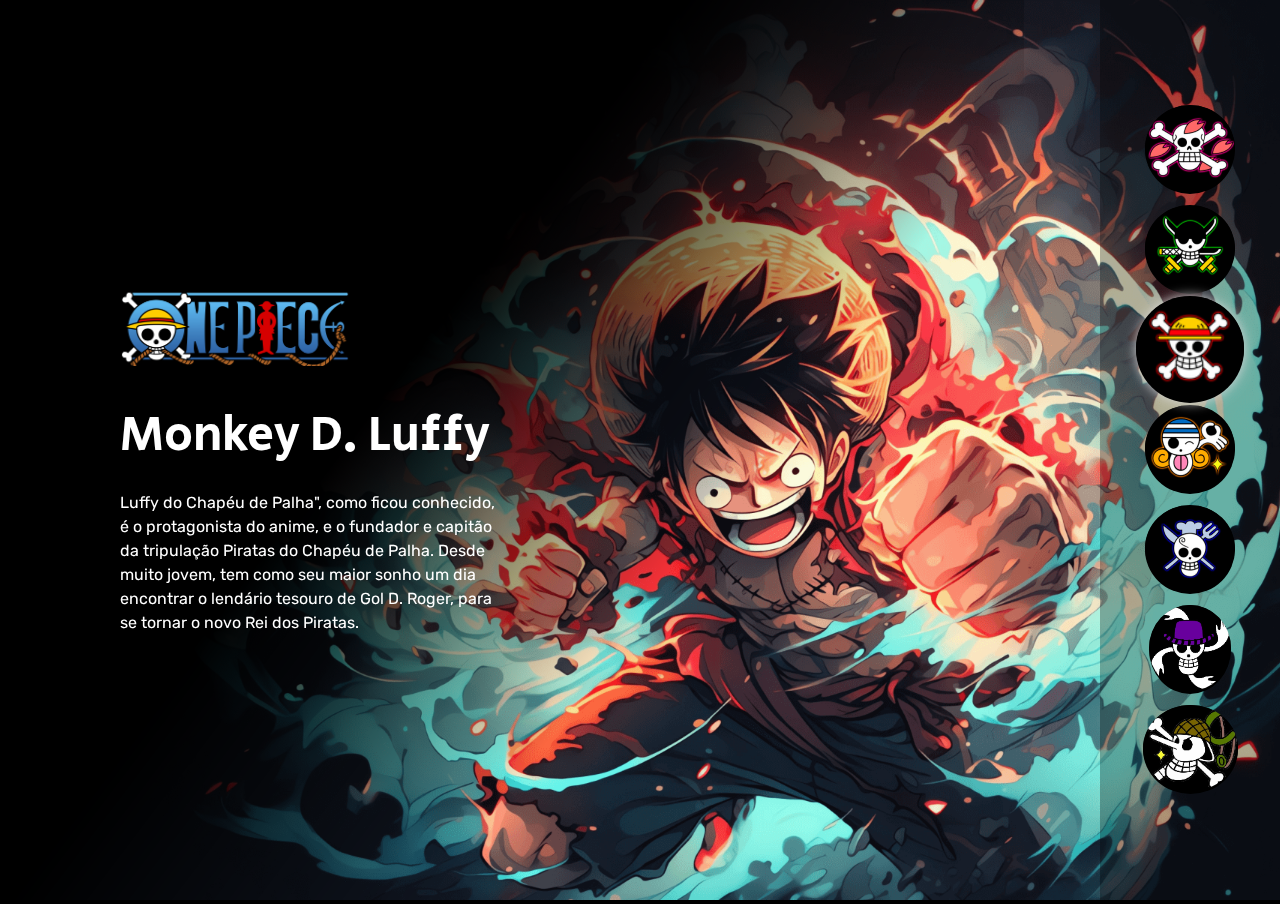
<file: index.html>
<!DOCTYPE html>
<html lang="pt-BR">

<head>
    <meta charset="UTF-8">
    <meta name="viewport" content="width=device-width, initial-scale=1.0">

    <link rel="preconnect" href="https://fonts.googleapis.com">
    <link rel="preconnect" href="https://fonts.gstatic.com" crossorigin>
    <link href="https://fonts.googleapis.com/css2?family=Rubik&family=Secular+One&display=swap" rel="stylesheet">

    <link rel="stylesheet" href="./src/css/reset.css">
    <link rel="stylesheet" href="./src/css/estilos.css">
    <link rel="stylesheet" href="./src/css/responsivo.css">

    <title>One Piece </title>
</head>

<body>
    <main class="personagens">
        <div class="personagem">
            <img class="imagens" src="./src/imagens/personagem-tony-chopper.png" alt="Personagem Tony Chopper">
            <div class="conteudo">
                <i class="logo"></i>
                <h2 class="nome-personagem">Tony Chopper</h2>
                <p class="descricao">Esta pequena rena ganhou a habilidade de mudar sua forma e de pensar como humanos
                    após comer a fruta Hito Hito no Mi. Chopper é um valioso membro da tripulação dos Piratas do Chapéu
                    de Palha, atuando como médico da tripulação.</p>
            </div>
        </div>

        <div class="personagem">
            <img class="imagens" src="./src/imagens/personagem-roronoa-zoro.png" alt="Personagem Roronoa Zoro">
            <div class="conteudo">
                <i class="logo"></i>
                <h2 class="nome-personagem">Roronoa Zoro</h2>
                <p class="descricao">Primeiro pirata (segundo membro se contarmos com Luffy) a se juntar à tripulação de
                    Piratas do Chapéu de Palha, Zoro aceitou o convite de Luffy após o capitão salvar sua vida.
                </p>
            </div>
        </div>

        <div class="personagem selecionado">
            <img class="imagens" src="./src/imagens/personagem-monkey-d-luffy.png" alt="Personagem Monkey D. Luffy">
            <div class="conteudo">
                <i class="logo"></i>
                <h2 class="nome-personagem">Monkey D. Luffy</h2>
                <p class="descricao">Luffy do Chapéu de Palha", como ficou conhecido, é o protagonista do anime, e o
                    fundador e capitão da tripulação Piratas do Chapéu de Palha. Desde muito jovem, tem como seu maior
                    sonho um dia encontrar o lendário tesouro de Gol D. Roger, para se tornar o novo Rei dos Piratas.
                </p>
            </div>
        </div>

        <div class="personagem">
            <img class="imagens" src="./src/imagens/personagem-nami.png" alt="Personagem Nami">
            <div class="conteudo">
                <i class="logo"></i>
                <h2 class="nome-personagem">Nami</h2>
                <p class="descricao">Uma órfã de guerra, ainda criança Nami foi adotada por Bell-mère, uma mulher da
                    Marinha. Enquanto crescia ao lado de sua irmã adotiva Nojiko, Nami já demonstrava sua paixão por
                    desenhar mapas, sonhando em um dia fazer o mapa de todo o mundo.

                </p>
            </div>
        </div>

        <div class="personagem">
            <img class="imagens" src="./src/imagens/personagem-sanji.png" alt="Personagem Sanji">
            <div class="conteudo">
                <i class="logo"></i>
                <h2 class="nome-personagem">Sanji</h2>
                <p class="descricao">Também conhecido como "Perna Negra" Sanji, este pirata foi o quinto a integrar a
                    tripulação de Luffy. Suas ações como pirata lhe renderam a terceira maior recompensa entre os
                    membros do Chapéu de Palha, além de atuar como cozinheiro oficial do grupo.
                </p>
            </div>
        </div>
        <div class="personagem">
            <img class="imagens" src="./src/imagens/personagem-nico.jpg" alt="Personagem Nico">
            <div class="conteudo">
                <i class="logo"></i>
                <h2 class="nome-personagem">Nico</h2>
                <p class="descricao">É a arqueóloga dos Piratas do Chapéu de Palha. Ela foi originalmente introduzida como vice-presidente da organização criminosa de nome Baroque Works, com a alcunha de Miss All Sunday. Sétima integrante da tripulação, Foi a primeira "vilã" a entrar no grupo.
                </p>
            </div>
        </div>
        <div class="personagem">
            <img class="imagens" src="./src/imagens/personagem-usopp.jpg" alt="Personagem Usopp">
            <div class="conteudo">
                <i class="logo"></i>
                <h2 class="nome-personagem">Usopp</h2>
                <p class="descricao">é um dos mais sentimentais dos Chapéus de Palha, e chora ou perde a calma em momentos de estresse emocional. No início da série, Usopp era, ansioso, inseguro, mentiroso compulsivo e facilmente assustado.
                </p>
            </div>
        </div>
    </main>
    <ul class="botoes">
        <li>
            <button class="botao">
                <img src="./src/imagens/tripulacao-chopper.png" alt="Tripulação Chopper">
            </button>
        </li>

        <li>
            <button class="botao">
                <img src="./src/imagens/tripulacao-zoro.png" alt="Tripulação Zoro">
            </button>
        </li>

        <li>
            <button class="botao selecionado">
                <img src="./src/imagens/tripulacao-luffy.png" alt="Tripulação Luffy">
            </button>
        </li>

        <li>
            <button class="botao">
                <img src="./src/imagens/tripulacao-nami.png" alt="Tripulação Nami">
            </button>
        </li>

        <li>
            <button class="botao">
                <img src="./src/imagens/tripulacao-sanji.png" alt="Tripulação Sanji">
            </button>
        </li>

        <li>
            <button class="botao">
                <img src="./src/imagens/tripulacao-nico robin.jpg" alt="Tripulação Nico">
            </button>
        </li>

        <li>
            <button class="botao">
                <img src="./src/imagens/tripulacao-usopp.jpg" alt="Tripulação Usopp">
            </button>
        </li>
    </ul>

    <script src="./src/js/index.js"></script>

</body>

</html>
</file>
<file: src/css/estilos.css>
body {
    background-color: #000000;
    overflow: hidden;
}

main::after {
    content: "";
    position: fixed;
    top: 0;
    left: 0;
    min-height: 100vh;
    width: 80vw;

    background: linear-gradient(-233deg, #000 40%, rgba(0, 0, 0, 0)65%) no-repeat;
} 

main .personagem {
    display: none;
    height: 100vh;
}

main .personagem.selecionado {
    display: block;
}

main .personagem .imagens {
    width: 100%;
    height: 100%;
    object-fit: cover;
}

.conteudo {
    position: absolute;
    top: 0;
    left: 120px;
    display: flex;
    flex-direction: column;
    justify-content: center;
    min-height: 100vh;
    max-width: 380px;
    z-index: 1;
}

.conteudo .nome-personagem {
    color: #ffffff;
    font-size: 48px;
    font-family: "Secular One";
    font-weight: 400;
    margin-bottom: 20px;
}

.conteudo .descricao{
    color: #ffffff;
    font-family: "Rubik";
    line-height: 24px;
}

.conteudo .logo{
    background-image: url("../imagens/one-piece-logo.png");
    background-size: cover;
    height: 100px;
    width: 230px;
    margin-bottom: 35px;
}


.botoes {
    position: fixed;
    top: 0;
    right: 0;
    display: flex;
    flex-direction: column;
    min-height: 100vh;
    width: 180px;
    justify-content: center;
    align-items: center;
    gap: 10px;
    background-color: rgba(0, 0, 0, 0.3);
}

.botoes .botao{
   border: none;
   background: #000000;
   cursor: pointer;
   border-radius: 50%;
}

.botoes .botao img{
    border-radius: 50%;
}

.botoes .botao.selecionado {
   transform: scale(1.2);
   box-shadow: 0 0 10px #D9D9D9;
}
</file>
<file: src/css/responsivo.css>
@media (max-width: 769px){
       main::after{
        background: linear-gradient(0deg, #000 20%, rgba(0, 0, 0, 0.00)65%)no-repeat;
        width: 100;
       }
    main .personagem .imagens {
        height: 85%;
    }

    .conteudo {
         justify-content: flex-end;
         left: 0;
         top: -20%;
         max-width: 100vw;
         padding: 30px;
    }

    .conteudo .nome-personagem{
        font-size: 36px;
    }
    .conteudo .descricao {
        max-width: 500px;
    }

    .botoes {
        flex-direction: row;
        align-items: flex-end;
        width: 100%;
        padding: 30px;
    }

    .botoes .botao img {
    max-width: 60px;
    }
}

@media (max-width: 425px) {
    main .personagem .imagem {
        height: auto;
    }

    .conteudo .logo {
        width: 170px;
        height: 75px;
    }

    .conteudo{
        top: -30%;
    }

    .conteudo .nome-personagem {
        font-size: 24px;
    }

    .botoes {
         padding: 20px;
         top: -20%;
    }

    .botoes .botao img{
        max-width: 50px;
    }
}
</file>
